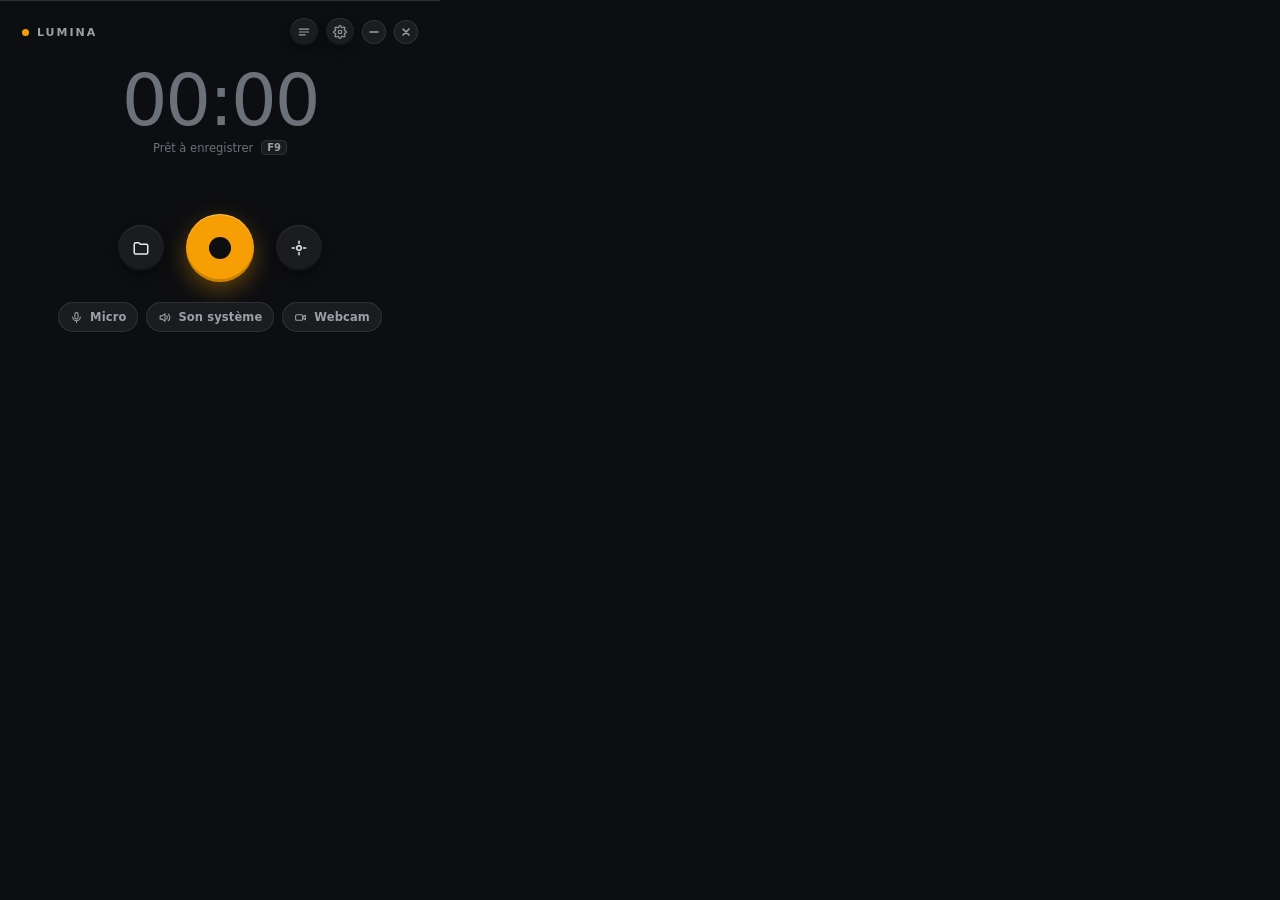
<file: LuminaRecorder/src/webui/assets/index.html>
<!doctype html>
<html lang="fr">
<head>
<meta charset="utf-8">
<title>Lumina Recorder</title>
<link rel="stylesheet" href="style.css">
</head>
<body data-state="idle">

<!-- ============ CAPSULE (repos, décompte, traitement) ============ -->
<div class="capsule" id="capsule">

  <!-- En-tête : marque, pastille de mise à jour, boutons. Tout ce qui
       n'est pas un bouton est zone de saisie : sans cadre Windows, c'est
       la seule façon de déplacer la fenêtre (classe écoutée par pywebview). -->
  <header class="entete">
    <div class="marque pywebview-drag-region"><span class="marque-point"></span>LUMINA</div>
    <div class="entete-saisie pywebview-drag-region"></div>
    <button class="pastille-maj" id="update-pill" hidden title="Une mise à jour est prête"></button>
    <button class="rond rond-28" id="open-extensions" title="Extensions" aria-label="Extensions">
      <svg width="14" height="14" viewBox="0 0 24 24" fill="none" stroke="currentColor" stroke-width="2" stroke-linecap="round" stroke-linejoin="round"><path d="M4 7h16M4 12h16M4 17h10"/></svg>
    </button>
    <button class="rond rond-28" id="open-settings" title="Réglages" aria-label="Réglages">
      <svg width="14" height="14" viewBox="0 0 24 24" fill="none" stroke="currentColor" stroke-width="2" stroke-linecap="round" stroke-linejoin="round"><circle cx="12" cy="12" r="3"/><path d="M19.4 15a1.7 1.7 0 0 0 .3 1.8l.1.1a2 2 0 1 1-2.8 2.8l-.1-.1a1.7 1.7 0 0 0-1.8-.3 1.7 1.7 0 0 0-1 1.5V21a2 2 0 1 1-4 0v-.1a1.7 1.7 0 0 0-1.1-1.5 1.7 1.7 0 0 0-1.8.3l-.1.1a2 2 0 1 1-2.8-2.8l.1-.1a1.7 1.7 0 0 0 .3-1.8 1.7 1.7 0 0 0-1.5-1H3a2 2 0 1 1 0-4h.1a1.7 1.7 0 0 0 1.5-1.1 1.7 1.7 0 0 0-.3-1.8l-.1-.1a2 2 0 1 1 2.8-2.8l.1.1a1.7 1.7 0 0 0 1.8.3H9a1.7 1.7 0 0 0 1-1.5V3a2 2 0 1 1 4 0v.1a1.7 1.7 0 0 0 1 1.5 1.7 1.7 0 0 0 1.8-.3l.1-.1a2 2 0 1 1 2.8 2.8l-.1.1a1.7 1.7 0 0 0-.3 1.8V9a1.7 1.7 0 0 0 1.5 1H21a2 2 0 1 1 0 4h-.1a1.7 1.7 0 0 0-1.5 1z"/></svg>
    </button>
    <!-- Réduire et Fermer : ajoutés à la maquette, une fenêtre sans
         cadre n'a plus ceux de Windows -->
    <button class="rond rond-24 fenetre" id="minimize" title="Réduire" aria-label="Réduire">
      <svg width="10" height="10" viewBox="0 0 10 10"><path d="M1 5h8" stroke="currentColor" stroke-width="1.6" stroke-linecap="round"/></svg>
    </button>
    <button class="rond rond-24 fenetre" id="close" title="Fermer" aria-label="Fermer">
      <svg width="10" height="10" viewBox="0 0 10 10"><path d="M2 2l6 6M8 2l-6 6" stroke="currentColor" stroke-width="1.6" stroke-linecap="round"/></svg>
    </button>
  </header>

  <!-- Scène : chrono géant et statut (repos, traitement) -->
  <section class="scene pywebview-drag-region">
    <div class="chrono" id="timer">00:00</div>
    <div class="statut-ligne">
      <span class="statut" id="status">Prêt à enregistrer</span>
      <span class="puce-touche" id="hotkey">F9</span>
    </div>
  </section>

  <!-- Décompte : anneau à la place du chrono -->
  <section class="decompte" id="countdown">
    <div class="anneau"><span id="countdown-value">3</span></div>
    <div class="decompte-texte">La capture commence</div>
  </section>

  <!-- Onde au repos, ou progression pendant le traitement -->
  <div class="onde-repos" id="onde-repos" aria-hidden="true"></div>
  <div class="progression" id="progress">
    <div class="progression-etape" id="progress-step">Traitement…</div>
    <div class="progression-piste"><div class="progression-barre" id="progress-bar"></div></div>
  </div>

  <!-- Commandes -->
  <div class="commandes">
    <button class="rond rond-46" id="open-folder" title="Ouvrir le dossier des vidéos" aria-label="Ouvrir le dossier des vidéos">
      <svg width="18" height="18" viewBox="0 0 24 24" fill="none" stroke="currentColor" stroke-width="2" stroke-linecap="round" stroke-linejoin="round"><path d="M3 7a2 2 0 0 1 2-2h4l2 2h8a2 2 0 0 1 2 2v9a2 2 0 0 1-2 2H5a2 2 0 0 1-2-2z"/></svg>
    </button>
    <button class="rec" id="record" title="Commencer l'enregistrement (F9)" aria-label="Commencer l'enregistrement"><span class="rec-coeur"></span></button>
    <button class="rond rond-46 bascule" id="smart-focus-btn" title="Smart Focus : n'enregistre que la fenêtre active" aria-label="Smart Focus" aria-pressed="false">
      <svg width="18" height="18" viewBox="0 0 24 24" fill="none" stroke="currentColor" stroke-width="2" stroke-linecap="round" stroke-linejoin="round"><circle cx="12" cy="12" r="3"/><path d="M12 3v3M12 18v3M3 12h3M18 12h3"/></svg>
    </button>
  </div>

  <!-- Pastilles : bascules rapides -->
  <div class="pastilles">
    <button class="pastille" id="pill-mic" aria-pressed="false">
      <svg width="13" height="13" viewBox="0 0 24 24" fill="none" stroke="currentColor" stroke-width="2" stroke-linecap="round" stroke-linejoin="round"><rect x="9" y="3" width="6" height="12" rx="3"/><path d="M5 11a7 7 0 0 0 14 0M12 18v3"/></svg>Micro
    </button>
    <button class="pastille" id="pill-system" aria-pressed="false">
      <svg width="13" height="13" viewBox="0 0 24 24" fill="none" stroke="currentColor" stroke-width="2" stroke-linecap="round" stroke-linejoin="round"><path d="M4 9v6h4l5 4V5L8 9zM16 9a4 4 0 0 1 0 6M19 6a8 8 0 0 1 0 12"/></svg>Son système
    </button>
    <button class="pastille" id="pill-webcam" aria-pressed="false">
      <svg width="13" height="13" viewBox="0 0 24 24" fill="none" stroke="currentColor" stroke-width="2" stroke-linecap="round" stroke-linejoin="round"><rect x="3" y="7" width="13" height="10" rx="2"/><path d="M16 11l5-3v8l-5-3z"/></svg>Webcam
    </button>
  </div>

  <!-- Pied du décompte -->
  <div class="decompte-pied">
    <span id="countdown-webcam"><span class="point-ok"></span>Webcam prête</span>
    <span id="countdown-format">1280×720 · 30 im/s · MP4</span>
  </div>

  <!-- ============ FEUILLES ============ -->
  <div class="voile" id="voile" hidden></div>

  <section class="feuille" id="sheet-settings" hidden>
    <div class="poignee pywebview-drag-region"><span></span></div>
    <div class="feuille-entete">
      <h3>Réglages</h3>
      <nav class="onglets" id="onglets">
        <button data-tab="capture" class="actif">Capture</button>
        <button data-tab="audio">Audio</button>
        <button data-tab="webcam">Webcam</button>
        <button data-tab="ia">IA</button>
        <!-- Trait animé sous l'onglet actif : positionné par le script,
             il glisse d'un onglet à l'autre au lieu de sauter. -->
        <span class="onglets-trait" id="onglets-trait"></span>
      </nav>
    </div>
    <!-- Le cadre porte les fondus de défilement ; le corps défile dedans. -->
    <div class="corps-cadre"><div class="feuille-corps">

      <div class="onglet" id="tab-capture">
        <div class="ligne"><span class="lib">Résolution</span>
          <select id="resolution">
            <option value="854x480">854×480</option><option value="1280x720">1280×720</option>
            <option value="1920x1080">1920×1080</option><option value="2560x1440">2560×1440</option>
            <option value="3840x2160">3840×2160</option>
          </select></div>
        <div class="ligne"><span class="lib">Débit</span>
          <select id="bitrate">
            <option value="2500k">2500k — léger</option><option value="5000k">5000k — équilibré</option>
            <option value="8000k">8000k — élevé</option><option value="15000k">15000k — maximal</option>
          </select></div>
        <div class="separateur"></div>
        <div class="ligne"><span class="lib">Smart Focus<span class="sous" id="smart-focus-hint">N'enregistre que la fenêtre active</span></span>
          <label class="inter"><input type="checkbox" id="smart-focus"><span></span></label></div>
        <div class="separateur"></div>
        <div class="ligne"><span class="lib">Curseur<span class="sous" id="cursor-hint">Pointeur dessiné dans la vidéo</span></span>
          <label class="inter"><input type="checkbox" id="cursor-visible"><span></span></label></div>
        <div class="ligne"><span class="lib">Halo de clic<span class="sous">Cercle ambré à chaque clic</span></span>
          <label class="inter"><input type="checkbox" id="click-halo"><span></span></label></div>
        <div class="separateur"></div>
        <div class="ligne"><span class="lib">Dossier de sortie</span>
          <button class="liste" id="folder" title="">—</button></div>
        <div class="ligne"><span class="lib">Raccourci<span class="sous" id="hotkey-note">fonctionne en arrière-plan</span></span>
          <span class="puce-touche" id="hotkey-settings">F9</span></div>
      </div>

      <div class="onglet" id="tab-audio" hidden>
        <div class="ligne"><span class="lib">Microphone</span>
          <label class="inter"><input type="checkbox" id="mic"><span></span></label></div>
        <div class="ligne"><span class="lib">Entrée</span>
          <select id="device" aria-label="Microphone"></select></div>
        <div class="separateur"></div>
        <div class="ligne"><span class="lib">Son système<span class="sous" id="system-audio-hint">Ce que jouent les haut-parleurs</span></span>
          <label class="inter"><input type="checkbox" id="system-audio"><span></span></label></div>
        <div class="separateur"></div>
        <!-- Volume : le libellé occupe sa propre ligne et la valeur est une
             puce de largeur fixe. Sur une seule ligne, la glissière comprimait
             le libellé et le « × » tombait au-dessous. -->
        <div class="bloc-glissiere">
          <div class="bloc-entete">
            <span class="lib">Volume d'entrée</span>
            <span class="puce-valeur"><span id="gain-value">0.5</span>×</span>
          </div>
          <input type="range" id="gain" min="0.1" max="2" step="0.1" value="0.5" aria-label="Volume d'entrée">
        </div>
      </div>

      <div class="onglet" id="tab-webcam" hidden>
        <div class="ligne"><span class="lib">Incruster mon visage<span class="sous" id="webcam-hint">Désactivé par défaut, jamais sans votre choix</span></span>
          <label class="inter"><input type="checkbox" id="webcam-enabled"><span></span></label></div>
        <div class="ligne"><span class="lib">Caméra</span>
          <select id="webcam-device" aria-label="Caméra"></select></div>
        <!-- Place réservée aux erreurs de la webcam : un message d'échec ne
             doit jamais écraser le sous-titre « Désactivé par défaut… ». -->
        <p class="erreur-champ" id="webcam-erreur" hidden></p>
        <div class="separateur"></div>
        <div class="ligne"><span class="lib">Forme</span>
          <div class="seg" id="webcam-forme">
            <button data-value="rond" title="Rond"><svg width="14" height="14" viewBox="0 0 24 24" fill="none" stroke="currentColor" stroke-width="2.2"><circle cx="12" cy="12" r="8"/></svg></button>
            <button data-value="carre_arrondi" title="Carré arrondi"><svg width="14" height="14" viewBox="0 0 24 24" fill="none" stroke="currentColor" stroke-width="2.2"><rect x="4" y="4" width="16" height="16" rx="5"/></svg></button>
            <button data-value="carre" title="Carré"><svg width="14" height="14" viewBox="0 0 24 24" fill="none" stroke="currentColor" stroke-width="2.2"><rect x="4" y="4" width="16" height="16" rx="1"/></svg></button>
          </div></div>
        <div class="ligne"><span class="lib">Coin</span>
          <div class="coins" id="webcam-coin">
            <button data-value="haut-gauche" title="Haut gauche"></button><button data-value="haut-droite" title="Haut droite"></button>
            <button data-value="bas-gauche" title="Bas gauche"></button><button data-value="bas-droite" title="Bas droite"></button>
          </div></div>
        <div class="ligne"><span class="lib">Taille</span>
          <div class="seg" id="webcam-taille">
            <button data-value="petite">Petite</button><button data-value="moyenne">Moyenne</button><button data-value="grande">Grande</button>
          </div></div>
        <div class="ligne haute">
          <span class="lib avec-inter">Miroir <label class="inter"><input type="checkbox" id="webcam-miroir"><span></span></label></span>
          <span class="tester">
            <button class="bouton" id="webcam-test">
              <svg width="13" height="13" viewBox="0 0 24 24" fill="none" stroke="currentColor" stroke-width="2" stroke-linecap="round" stroke-linejoin="round"><rect x="3" y="7" width="13" height="10" rx="2"/><path d="M16 11l5-3v8l-5-3z"/></svg>Tester
            </button>
            <span class="apercu forme-rond" id="webcam-preview" title="Aperçu 2 s, dans la forme choisie"></span>
          </span>
        </div>
      </div>

      <div class="onglet" id="tab-ia" hidden>
        <div class="ligne"><span class="lib">Fournisseur<span class="sous" id="provider-line"></span></span>
          <button class="bouton" id="open-ai-config">Configurer…</button></div>
        <div class="avertissement" id="charge-warning" hidden></div>
        <div class="separateur"></div>
        <div class="ligne" id="wrap-privacy_blur"><span class="lib">Flou de confidentialité<span class="sous" id="hint-privacy_blur">Masque le texte sensible</span></span>
          <label class="inter"><input type="checkbox" id="privacy_blur"><span></span></label></div>
        <div class="ligne"><span class="lib">Masquer les notifications</span>
          <label class="inter"><input type="checkbox" id="clean_canvas"><span></span></label></div>
        <div class="ligne"><span class="lib">Afficher les métriques</span>
          <label class="inter"><input type="checkbox" id="overlay"><span></span></label></div>
        <div class="separateur"></div>
        <div class="ligne" id="wrap-subtitles"><span class="lib">Sous-titres automatiques<span class="sous" id="hint-subtitles">Transcription de la piste audio</span></span>
          <label class="inter"><input type="checkbox" id="subtitles"><span></span></label></div>
        <div class="ligne"><span class="lib">Couper les silences jusqu'à</span>
          <span class="avec-inter"><select id="magic_cut_max" class="court" aria-label="Durée maximale des silences coupés">
            <option>1 s</option><option>2 s</option><option>3 s</option><option>5 s</option>
            <option>10 s</option><option>30 s</option><option>Tous</option></select>
          <label class="inter"><input type="checkbox" id="magic_cut"><span></span></label></span></div>
        <div class="ligne retrait"><span class="lib">Supprimer l'original après découpe</span>
          <label class="inter"><input type="checkbox" id="delete_original"><span></span></label></div>
        <div class="separateur"></div>
        <div class="ligne" id="wrap-subtitle_fix"><span class="lib">Corriger les sous-titres<span class="sous" id="hint-subtitle_fix">Ponctuation, noms propres, termes techniques</span></span>
          <label class="inter"><input type="checkbox" id="subtitle_fix"><span></span></label></div>
        <div class="ligne" id="wrap-summary"><span class="lib">Résumé de l'enregistrement<span class="sous" id="hint-summary">Points clés et mots-clés, dans un .md</span></span>
          <label class="inter"><input type="checkbox" id="summary"><span></span></label></div>
        <div class="ligne"><span class="lib">Miniatures<span class="sous">3 propositions à partir des meilleures images</span></span>
          <label class="inter"><input type="checkbox" id="thumbnails"><span></span></label></div>
      </div>

    </div></div>
    <div class="feuille-pied"><span id="version-tag">v—</span><span id="profile"></span></div>
  </section>

  <section class="feuille" id="sheet-extensions" hidden>
    <div class="poignee pywebview-drag-region"><span></span></div>
    <div class="feuille-entete"><h3>Extensions</h3><button class="feuille-fermer" aria-label="Fermer">✕</button></div>
    <div class="corps-cadre"><div class="feuille-corps">
      <div class="titre">FONCTIONS OFFICIELLES</div>
      <p class="note">Trop lourdes pour être livrées avec l'application, elles s'installent ici à la demande. Rien n'est téléchargé sans que vous l'ayez demandé.</p>
      <div class="plugin-list" id="extension-list"></div>
      <div class="titre">PLUGINS</div>
      <p class="note">Les plugins s'exécutent avec les droits de l'application et voient l'image de votre écran : n'activez que ceux dont vous connaissez l'origine.</p>
      <div class="plugin-list" id="plugin-list"></div>
      <div class="actions"><span class="etat-action" id="plugins-status"></span><button class="bouton" id="plugins-folder">Ouvrir le dossier</button></div>
    </div></div>
  </section>

  <section class="feuille" id="sheet-ai" hidden>
    <div class="poignee pywebview-drag-region"><span></span></div>
    <div class="feuille-entete"><h3>Fournisseur d'intelligence artificielle</h3><button class="feuille-fermer" aria-label="Fermer">✕</button></div>
    <div class="corps-cadre"><div class="feuille-corps">
      <p class="note" id="ai-privacy"></p>
      <div class="ligne"><span class="lib">Fournisseur</span><select id="ai-provider" aria-label="Fournisseur"></select></div>
      <div class="ligne"><span class="lib">Modèle<span class="sous" id="ai-model-hint"></span></span><input type="text" id="ai-model" spellcheck="false" autocomplete="off"></div>
      <div class="ligne" id="ai-key-field"><span class="lib">Clé API<span class="sous">Enregistrée dans le gestionnaire d'identifiants Windows, jamais dans un fichier.</span></span>
        <input type="password" id="ai-key" spellcheck="false" autocomplete="off" placeholder="Collez votre clé"></div>
      <div class="actions"><span class="etat-action" id="ai-status"></span><button class="bouton" id="ai-test">Tester</button><button class="bouton primaire" id="ai-save">Enregistrer</button></div>
    </div></div>
  </section>

  <section class="feuille" id="sheet-update" hidden>
    <div class="poignee pywebview-drag-region"><span></span></div>
    <div class="feuille-entete"><h3>Mise à jour <span id="update-version"></span></h3><button class="feuille-fermer" aria-label="Fermer">✕</button></div>
    <div class="corps-cadre"><div class="feuille-corps">
      <p class="note">Une nouvelle version de Lumina est disponible. Vos réglages et vos clés API seront conservés.</p>
      <div class="update-notes" id="update-notes" hidden></div>
      <div class="progression" id="update-progress" hidden>
        <div class="progression-piste"><div class="progression-barre" id="update-progress-bar"></div></div>
        <span class="progression-etape" id="update-progress-label">0 %</span>
      </div>
      <div class="actions"><span class="etat-action" id="update-status"></span><button class="bouton" id="update-later">Plus tard</button><button class="bouton primaire" id="update-install">Installer <span id="update-size"></span></button></div>
    </div></div>
  </section>

</div>

<!-- ============ WIDGET (enregistrement) ============ -->
<div class="widget" id="widget">
  <div class="widget-haut">
    <div class="widget-infos">
      <div class="widget-etat pywebview-drag-region"><span class="point-rec"></span><span id="widget-label">Enregistrement</span></div>
      <div class="widget-chrono pywebview-drag-region"><b id="widget-timer">00:00</b><sup id="widget-hours"></sup></div>
      <div class="widget-meta"><span id="widget-format">MP4</span><span>·</span><span id="widget-res">1280×720</span><span>·</span><span class="puce-taille" id="widget-size">≈ 0 Mo</span></div>
    </div>
    <div class="vignette" id="widget-cam" hidden title="Aperçu webcam (invisible dans la vidéo)"><img id="widget-cam-img" alt=""></div>
  </div>
  <div class="bande">
    <canvas class="widget-wave" id="widget-wave" width="480" height="44"></canvas>
    <div class="bande-boutons">
      <button class="bande-bouton" id="widget-pause" disabled title="Pause — bientôt" aria-label="Pause">
        <svg width="12" height="12" viewBox="0 0 24 24" fill="currentColor"><rect x="6" y="4" width="4" height="16" rx="1"/><rect x="14" y="4" width="4" height="16" rx="1"/></svg>
      </button>
      <button class="bande-bouton arret" id="widget-stop" title="Arrêter (F9)" aria-label="Arrêter"><span></span></button>
    </div>
  </div>
</div>

<script type="module" src="app.js"></script>
</body>
</html>
</file>
<file: LuminaRecorder/src/webui/assets/style.css>
/* Lumina Recorder — direction « studio professionnel sombre »
 *
 * Référence : DaVinci Resolve, Ableton Live. Un gris neutre et un seul
 * accent chaud, parce que l'application s'ouvre tous les jours : un
 * thème saturé fatigue là où un gris reste lisible.
 *
 * La capsule EST la fenêtre : 440×352 sans cadre Windows. Il n'y a plus
 * de page qui contient une application, plus de fond animé, plus de
 * matériaux translucides — une surface opaque, et ce qu'on y pose.
 */

:root {
  /* --- Fonds --- */
  --capsule: #0D0E11;
  --bg-base: #131417;
  --bg-panel: #1A1C20;
  --bg-elevated: #22252A;
  --bg-hover: #2A2E34;
  --border: #2E3238;
  --border-bright: #3D424A;

  --text: #E8EAED;
  --text-dim: #9AA0A6;
  --text-faint: #6B7178;

  /* --- Accents en oklch ---
   * Même couleur perçue qu'avant (l'ambre #F59E0B, le rouge #EF4444),
   * mais exprimée en luminosité/chroma/teinte : les états se dérivent
   * en ne bougeant QUE la luminosité, donc sans dérive de teinte —
   * impossible à garantir avec des hex choisis à la main.
   */
  --accent: oklch(76.9% 0.166 70.1);
  --accent-hi: oklch(83% 0.166 70.1);      /* survol */
  --accent-lo: oklch(70% 0.166 70.1);      /* pressé */
  --accent-soft: oklch(76.9% 0.166 70.1 / 0.14);
  --rec: oklch(64.5% 0.216 24.5);
  --rec-hi: oklch(71% 0.216 24.5);
  --rec-soft: oklch(64.5% 0.216 24.5 / 0.16);
  --ok: oklch(78% 0.144 163);

  --radius: 10px;
  --radius-sm: 6px;

  /* --- Mouvement ---
   * Des ressorts, pas des courbes de durée fixe : c'est ce qui donne
   * aux applications macOS leur sensation de matière. linear() permet
   * d'échantillonner une vraie courbe de ressort sans aucune
   * librairie — vérifié disponible dans WebView2 (Chromium 151).
   *
   * Règle de composition : le rebond n'apparaît QUE si un geste l'a
   * précédé. Un panneau qui apparaît en fondu ne rebondit pas.
   */

  /* Amorti critique (ζ = 1) — aucun dépassement, arrivée douce.
   * Le défaut de toute l'interface. */
  --spring: linear(
    0, 0.0009, 0.0062, 0.0176, 0.0353, 0.0591, 0.0885, 0.1229,
    0.1616, 0.2039, 0.2492, 0.2967, 0.3459, 0.3962, 0.4471, 0.4981,
    0.5488, 0.5988, 0.6478, 0.6954, 0.7415, 0.7858, 0.8281, 0.8683,
    0.9063, 0.9419, 0.9752, 1.0061, 1.0346, 1.0607, 1
  );
  /* Léger dépassement (ζ ≈ 0.75) — réservé à ce qui suit une action
   * de l'utilisateur : bascule du widget, ouverture d'une feuille. */
  --spring-bounce: linear(
    0, 0.0135, 0.0492, 0.1006, 0.1624, 0.2306, 0.3018, 0.3736,
    0.4441, 0.5119, 0.576, 0.6357, 0.6907, 0.7409, 0.7862, 0.8268,
    0.8629, 0.8947, 0.9226, 0.9469, 0.9678, 0.9856, 1.0007, 1.0133,
    1.0236, 1.0319, 1.0384, 1.0433, 1.0468, 1.049, 1.0501, 1.0503,
    1.0497, 1.0485, 1.0468, 1.0447, 1.0423, 1.0397, 1.037, 1.0342,
    1.0313, 1.0285, 1.0257, 1.023, 1.0204, 1.0179, 1.0156, 1.0134,
    1.0113, 1.0094, 1.0077, 1.0061, 1.0047, 1.0034, 1.0022, 1.0012,
    1.0004, 0.9997, 0.9992, 0.9989, 1
  );
  /* Propriétés non spatiales : couleur, opacité — pas de ressort */
  --ease-out: cubic-bezier(0.32, 0.72, 0, 1);
  --ease: cubic-bezier(0.32, 0.72, 0, 1);   /* compat : ancien nom */

  /* Durées : la « réponse » du ressort, pas une durée d'animation */
  --t-fast: 140ms;      /* pression, survol */
  --t-base: 320ms;      /* transitions courantes */
  --t-slow: 420ms;      /* changements d'état de la fenêtre */

  /* Police système en tête : elle embarque déjà les tables de crénage
   * et l'ajustement optique. Rien n'est téléchargé — l'application
   * doit fonctionner hors ligne. */
  --font: "Segoe UI Variable Text", "Segoe UI", system-ui, sans-serif;
  --font-display: "Segoe UI Variable Display", "Segoe UI",
                  system-ui, sans-serif;
}

* { box-sizing: border-box; margin: 0; padding: 0; }

/* --- Page : la capsule EST la fenêtre --- */
html, body { height: 100%; }
body {
  margin: 0; overflow: hidden; background: var(--capsule); color: var(--text);
  font-family: "Segoe UI Variable Text", "Segoe UI", system-ui, sans-serif;
  font-size: 12.5px; user-select: none; -webkit-user-select: none;
}
button { font: inherit; color: inherit; background: none; border: 0; padding: 0; cursor: pointer; }
button:disabled { cursor: default; }
.pywebview-drag-region { cursor: default; }

/* --- Capsule --- */
.capsule {
  position: relative; width: 440px; height: 352px; overflow: hidden;
  background: var(--capsule);
  box-shadow: 0 1px 0 rgba(255,255,255,0.14) inset;   /* lumière accrochée au bord haut */
}
body[data-state="recording"] .capsule { display: none; }

.entete { position: absolute; left: 22px; right: 22px; top: 18px; height: 28px; display: flex; align-items: center; gap: 8px; }
.marque { display: flex; align-items: center; gap: 8px; font-size: 11px; font-weight: 700; letter-spacing: 0.18em; color: var(--text-dim); }
.marque-point { width: 7px; height: 7px; border-radius: 50%; background: var(--accent); }
.entete-saisie { flex: 1; align-self: stretch; }

.rond { display: flex; align-items: center; justify-content: center; border-radius: 999px; background: var(--bg-panel); color: var(--text-dim);
  box-shadow: 0 1px 0 rgba(255,255,255,0.10) inset, 0 -2px 0 rgba(0,0,0,0.35) inset, 0 4px 10px rgba(0,0,0,0.35);
  transition: transform 120ms var(--ease-out), background 160ms var(--ease-out), color 160ms var(--ease-out); }
.rond-28 { width: 28px; height: 28px; }
.rond-24 { width: 24px; height: 24px; box-shadow: 0 0 0 1px var(--border) inset; }
.rond-46 { width: 46px; height: 46px; color: var(--text); }
.rond:hover { background: var(--bg-hover); color: var(--text); }
.rond:active { transform: scale(0.96); }
.rond.bascule[aria-pressed="true"] { background: var(--accent-soft); color: var(--accent-hi); box-shadow: 0 0 0 1px oklch(76.9% 0.166 70.1 / 0.35) inset; }
.rond:disabled { opacity: 0.4; }
#close:hover { background: var(--rec-soft); color: var(--rec-hi); }

.pastille-maj { height: 22px; padding: 0 10px; border-radius: 999px; font-size: 10.5px; font-weight: 700; background: var(--accent); color: var(--capsule); }

.scene { position: absolute; left: 0; right: 0; top: 64px; display: flex; flex-direction: column; align-items: center; gap: 4px; }
.chrono { font-family: var(--font-display); font-size: 72px; font-weight: 300; letter-spacing: -0.03em; line-height: 1; color: var(--text-faint); font-variant-numeric: tabular-nums; }
body[data-state="processing"] .chrono { color: var(--text); }
.statut-ligne { display: flex; align-items: center; gap: 8px; font-size: 11.5px; color: var(--text-faint); max-width: 380px; }
.statut { white-space: nowrap; overflow: hidden; text-overflow: ellipsis; }
.statut.error { color: var(--rec-hi); }
.statut.ok { color: var(--ok); }
.statut .action { color: var(--accent-hi); cursor: pointer; text-decoration: underline; text-underline-offset: 2px; }
/* La puce du raccourci accompagne le statut : hors repos elle resterait
 * seule sous le chrono, sans rien à qualifier. */
body:not([data-state="idle"]) #hotkey { display: none; }
.puce-touche { font-size: 10px; font-weight: 700; padding: 2px 6px; border-radius: 5px; background: var(--bg-panel); color: var(--text-dim); box-shadow: 0 0 0 1px var(--border) inset; }

.onde-repos { position: absolute; left: 60px; right: 60px; top: 172px; height: 28px; display: flex; align-items: center; justify-content: center; gap: 3px; }
.onde-repos i { display: block; width: 2px; height: 2px; border-radius: 2px; background: var(--border-bright); }

.progression { position: absolute; left: 60px; right: 60px; top: 166px; display: none; flex-direction: column; gap: 6px; align-items: center; }
body[data-state="processing"] .progression { display: flex; }
body[data-state="processing"] .onde-repos { display: none; }
.progression-etape { font-size: 11px; color: var(--text-dim); }
.progression-piste { width: 100%; height: 4px; border-radius: 2px; background: var(--bg-elevated); overflow: hidden; }
.progression-barre { height: 100%; width: 0; border-radius: 2px; background: var(--accent); transition: width 300ms var(--ease-out); }

.commandes { position: absolute; left: 0; right: 0; top: 214px; display: flex; align-items: center; justify-content: center; gap: 22px; }
.rec { width: 68px; height: 68px; border-radius: 999px; display: flex; align-items: center; justify-content: center; background: var(--accent);
  box-shadow: 0 1px 0 rgba(255,255,255,0.35) inset, 0 -3px 0 rgba(0,0,0,0.18) inset, 0 8px 22px oklch(76.9% 0.166 70.1 / 0.35);
  transition: transform 120ms var(--ease-out), background 160ms var(--ease-out); }
.rec:hover { background: var(--accent-hi); }
.rec:active { transform: scale(0.96); }
.rec:disabled { opacity: 0.45; }
.rec-coeur { width: 22px; height: 22px; border-radius: 50%; background: var(--capsule); transition: border-radius 200ms var(--spring); }
body[data-state="pending"] .rec-coeur { border-radius: 5px; }

.pastilles { position: absolute; left: 22px; right: 22px; bottom: 20px; display: flex; align-items: center; justify-content: center; gap: 8px; }
.pastille { display: flex; align-items: center; gap: 7px; height: 30px; padding: 0 12px; border-radius: 999px; font-size: 11.5px; font-weight: 600; letter-spacing: 0.01em;
  background: var(--bg-panel); color: var(--text-dim); box-shadow: 0 0 0 1px var(--border) inset; transition: background 160ms var(--ease-out), color 160ms var(--ease-out); }
.pastille[aria-pressed="true"] { background: var(--accent-soft); color: var(--accent-hi); box-shadow: 0 0 0 1px oklch(76.9% 0.166 70.1 / 0.35) inset; }
.pastille:disabled { opacity: 0.4; }

/* --- Décompte : l'anneau remplace le chrono ---
 *
 * Pendant le décompte, la capsule ne montre plus qu'une chose : le
 * temps qui reste. Le chrono, les commandes et les pastilles s'effacent
 * — cliquer sur REC une seconde fois n'aurait aucun sens, et le pied
 * rappelle ce qui va être enregistré (webcam, format) au moment précis
 * où il est encore possible d'annuler.
 */
body[data-state="pending"] .scene, body[data-state="pending"] .onde-repos,
body[data-state="pending"] .commandes, body[data-state="pending"] .pastilles { display: none; }
body[data-state="pending"] .decompte { display: flex; }
body[data-state="pending"] .decompte-pied { display: flex; }
/* Le rappel d'annulation se pose dans la barre de titre, à gauche des
 * boutons ronds : la maquette n'a pas ces boutons, d'où le décalage. */
body[data-state="pending"] .entete-saisie::after { content: "Échap pour annuler"; position: absolute; right: 150px; top: 8px; font-size: 11px; color: var(--text-faint); }
.decompte { position: absolute; left: 0; right: 0; top: 56px; display: none; flex-direction: column; align-items: center; gap: 10px; }
.anneau { width: 132px; height: 132px; border-radius: 999px; display: flex; align-items: center; justify-content: center;
  box-shadow: 0 0 0 3px var(--accent) inset, 0 0 0 10px oklch(76.9% 0.166 70.1 / 0.10), 0 0 40px oklch(76.9% 0.166 70.1 / 0.25); }
.anneau span { font-family: var(--font-display); font-size: 84px; font-weight: 300; letter-spacing: -0.04em; line-height: 1; color: var(--text); font-variant-numeric: tabular-nums;
  animation: battement 1s var(--spring); }
@keyframes battement { from { transform: scale(1.18); opacity: 0.4; } to { transform: scale(1); opacity: 1; } }
.decompte-texte { font-size: 12.5px; color: var(--text-dim); }
.decompte-pied { position: absolute; left: 22px; right: 22px; bottom: 22px; display: none; align-items: center; justify-content: space-between; font-size: 11px; color: var(--text-faint); }
.decompte-pied #countdown-webcam { display: flex; align-items: center; gap: 6px; }
.point-ok { width: 6px; height: 6px; border-radius: 50%; background: var(--ok); }
.point-ok.absent { background: var(--border-bright); }

/* --- Widget : la capsule réduite, 360×180 ---
 *
 * La fenêtre entière fait cette taille pendant la capture (bridge :
 * COMPACT_SIZE) : le widget occupe donc tout, sans marge ni rayon —
 * l'arrondi est découpé côté Windows sur la fenêtre elle-même.
 */
body[data-state="recording"] .widget { display: flex; }
.widget { display: none; box-sizing: border-box; width: 360px; height: 180px; background: var(--capsule); flex-direction: column; gap: 10px; padding: 14px 16px 12px;
  box-shadow: 0 1px 0 rgba(255,255,255,0.14) inset; }
.widget-haut { flex: 1; display: flex; align-items: center; justify-content: space-between; gap: 12px; min-height: 0; }
.widget-infos { display: flex; flex-direction: column; justify-content: center; gap: 6px; min-width: 0; }
.widget-etat { display: flex; align-items: center; gap: 7px; font-size: 12px; font-weight: 600; line-height: 16px; }
.point-rec { width: 8px; height: 8px; border-radius: 50%; background: var(--rec); box-shadow: 0 0 8px oklch(64.5% 0.216 24.5 / 0.8); animation: pulse 1.6s ease-in-out infinite; }
@keyframes pulse { 50% { opacity: 0.45; } }
.widget-chrono { display: flex; align-items: flex-start; gap: 4px; font-family: var(--font-display); }
.widget-chrono b { font-size: 44px; font-weight: 300; letter-spacing: -0.03em; line-height: 44px; font-variant-numeric: tabular-nums; }
.widget-chrono sup { font-size: 13px; font-weight: 400; color: var(--text-dim); line-height: 13px; margin-top: 6px; }
.widget-meta { display: flex; align-items: center; gap: 8px; font-size: 10.5px; color: var(--text-faint); line-height: 18px; }
.puce-taille { padding: 0 7px; border-radius: 6px; background: var(--accent); color: var(--capsule); font-weight: 700; }
.vignette { flex: none; width: 84px; height: 84px; border-radius: 50%; overflow: hidden; background: var(--bg-elevated);
  box-shadow: 0 0 0 2px rgba(255,255,255,0.85), 0 6px 16px rgba(0,0,0,0.5); }
.vignette.forme-carre_arrondi { border-radius: 18px; }
.vignette.forme-carre { border-radius: 6px; }
.vignette img { width: 100%; height: 100%; object-fit: cover; display: block; }
.bande { position: relative; flex: none; height: 44px; border-radius: 14px; background: var(--accent); display: flex; align-items: center; justify-content: space-between;
  padding: 0 8px 0 14px; box-shadow: 0 1px 0 rgba(255,255,255,0.35) inset; overflow: hidden; }
.widget-wave { position: absolute; left: 14px; top: 11px; height: 22px; width: calc(100% - 100px); }
.bande-boutons { position: relative; z-index: 1; margin-left: auto; display: flex; gap: 6px; }
.bande-bouton { width: 30px; height: 30px; border-radius: 999px; display: flex; align-items: center; justify-content: center; background: rgba(13,14,17,0.18); color: var(--capsule); }
.bande-bouton:disabled { opacity: 0.35; }
.bande-bouton.arret { background: var(--capsule); box-shadow: 0 2px 6px rgba(0,0,0,0.35); }
.bande-bouton.arret span { width: 10px; height: 10px; border-radius: 2px; background: var(--text); }
.bande-bouton:active:not(:disabled) { transform: scale(0.94); }

/* --- Feuilles : glissent depuis le bas, laissent voir l'en-tête ---
 *
 * Pas une modale : la feuille part du bas et s'arrête sous la barre de
 * titre. L'en-tête reste visible et atténué — on sait toujours de quelle
 * fenêtre il s'agit, et le bandeau de saisie reste attrapable.
 */
.feuille[hidden], .voile[hidden] { display: none; }

.voile { position: absolute; inset: 0; background: transparent; z-index: 9; }
.voile:not([hidden]) ~ .entete, .voile:not([hidden]) ~ .scene, .voile:not([hidden]) ~ .onde-repos,
.voile:not([hidden]) ~ .commandes, .voile:not([hidden]) ~ .pastilles { opacity: 0.45; }
.feuille { position: absolute; left: 0; right: 0; top: 44px; bottom: 0; box-sizing: border-box; border-radius: 24px 24px 0 0; background: var(--bg-panel);
  display: flex; flex-direction: column; padding: 18px 14px 12px;
  box-shadow: 0 1px 0 rgba(255,255,255,0.12) inset, 0 -12px 30px rgba(0,0,0,0.45);
  transform: translateY(100%); transition: transform 260ms var(--spring); }
.feuille.ouverte { transform: translateY(0); }
.feuille:not(.ouverte) { transition-duration: 200ms; }
.poignee { position: absolute; left: 0; right: 0; top: 0; height: 18px; display: flex; justify-content: center; align-items: center; }
.poignee span { width: 36px; height: 4px; border-radius: 2px; background: var(--border-bright); }
/* En-tête et pied alignés sur le contenu du corps : le corps porte
 * lui-même 8 px de marge intérieure (voir .feuille-corps), ils doivent la
 * reprendre pour que « Réglages » et « v1.5.0 » soient sur la même
 * verticale que les libellés. */
.feuille-entete { display: flex; align-items: center; justify-content: space-between; min-height: 24px; margin-bottom: 6px; padding: 0 8px; }
.feuille-entete h3 { margin: 0; font-size: 14px; font-weight: 600; }
.feuille-fermer { width: 24px; height: 24px; border-radius: 999px; color: var(--text-dim); font-size: 12px; }
.feuille-fermer:hover { background: var(--bg-hover); color: var(--text); }
/* Barre d'onglets : le trait actif glisse d'un onglet à l'autre, posé en
 * absolu et déplacé par le script (transform, donc pas de reflow). */
.onglets { position: relative; display: flex; align-items: center; gap: 14px; font-size: 11.5px; color: var(--text-dim); padding-bottom: 6px; }
.onglets button { color: inherit; border-radius: 5px; padding: 2px 2px; transition: color 160ms var(--ease-out); }
.onglets button:hover { color: var(--text); }
.onglets button.actif { color: var(--text); font-weight: 600; }
.onglets button[data-tab="webcam"].actif { color: var(--accent-hi); }
.onglets-trait { position: absolute; left: 0; bottom: 0; height: 2px; width: 0; border-radius: 2px; background: var(--accent);
  transform: translateX(0); transition: transform 280ms var(--spring), width 280ms var(--spring); pointer-events: none; }
/* Corps défilant.
 *
 * Le rognage des libellés à gauche venait d'ici : la barre de défilement
 * mangeait la marge droite, `overflow-x: hidden` coupait ce qui dépassait,
 * et le corps n'avait de marge intérieure que d'un côté. Désormais la
 * gouttière est réservée des DEUX côtés (`stable both-edges`), le corps a
 * une marge intérieure symétrique, et rien ne touche plus le bord. */
/* `width: 100%` et non `flex: 1` : le corps remplit le cadre qui porte le
 * fondu, et c'est ce cadre qui prend la place dans la feuille. */
.feuille-corps { flex: 1; width: 100%; min-height: 0; overflow-y: auto; overflow-x: hidden;
  /* Marge intérieure symétrique et gouttière réservée des deux côtés : la
   * barre se pose dans la gouttière de droite sans jamais rogner le
   * contenu, et la marge de gauche est la même que celle de droite.
   * Aucune marge négative — elle rendait au corps plus de largeur que la
   * gouttière ne lui en prenait, et faisait revenir une barre
   * horizontale de 2 px. La feuille compense en réduisant d'autant sa
   * propre marge intérieure (22 → 14 px). */
  /* 8 px à gauche, 12 px à droite : la gouttière réservée mesure 10 px et
   * la poignée en occupe 6, centrée. Avec 8 px des deux côtés, le bord
   * droit des contrôles arrivait à 2 px sous la poignée — mesuré
   * `recouvrement: true`. Les 4 px supplémentaires les en écartent
   * franchement, sans décaler le contenu à gauche. */
  padding: 0 12px 0 8px;
  scrollbar-gutter: stable both-edges;
  scrollbar-width: thin; scrollbar-color: var(--border-bright) transparent; }
/* WebView2 est Chromium : la barre superposée se dessine ici. Piste
 * entièrement transparente et poignée de 6 px : le rail clair d'origine
 * se lisait comme un trait posé sur les lignes. */
.feuille-corps::-webkit-scrollbar { width: 10px; background: transparent; }
.feuille-corps::-webkit-scrollbar-track { background: transparent; border: 0; box-shadow: none; }
.feuille-corps::-webkit-scrollbar-corner { background: transparent; }
/* 6 px visibles : 10 px de large moins 2 px de bordure transparente de
 * chaque côté, découpés par `content-box`. */
.feuille-corps::-webkit-scrollbar-thumb {
  border-radius: 999px; background: var(--border-bright);
  border: 2px solid transparent; background-clip: content-box;
  transition: background 160ms var(--ease-out); }
.feuille-corps::-webkit-scrollbar-thumb:hover { background: var(--text-faint); background-clip: content-box; }

/* --- Bords de défilement en fondu ---
 *
 * Une ligne tranchée net au ras du pied de feuille se lit comme un défaut
 * de mise en page, pas comme « il y a la suite ». Le contenu s'efface donc
 * dans le fond de la feuille sur 20 px, en haut comme en bas, et seulement
 * du côté où il reste effectivement à faire défiler — un fondu permanent
 * sur un contenu qui tient entièrement serait un mensonge.
 *
 * Le conteneur porte le fondu, pas le corps défilant : posé sur ce
 * dernier, le pseudo-élément défilerait avec le contenu au lieu de rester
 * collé au bord. */
.corps-cadre { position: relative; flex: 1; min-height: 0; display: flex; }
.corps-cadre::before, .corps-cadre::after {
  content: ""; position: absolute; left: 0; right: 0; height: 20px;
  pointer-events: none;            /* le fondu ne doit rien intercepter */
  opacity: 0; transition: opacity 200ms var(--ease-out); z-index: 2; }
.corps-cadre::before { top: 0; background: linear-gradient(to bottom, var(--bg-panel), transparent); }
.corps-cadre::after { bottom: 0; background: linear-gradient(to top, var(--bg-panel), transparent); }
.corps-cadre.fondu-haut::before { opacity: 1; }
.corps-cadre.fondu-bas::after { opacity: 1; }
/* Une ligne masquée l'est vraiment : `display: flex` gagne sur [hidden].
 * `.puce-touche` sert aussi dans la feuille de réglages : sans cette
 * règle, la même classe y deviendrait un piège. */
.ligne[hidden], .avertissement[hidden], .update-notes[hidden],
.puce-touche[hidden] { display: none; }
.feuille-pied { display: flex; justify-content: space-between; font-size: 10.5px; color: var(--text-faint); padding: 8px 8px 0; }
.titre { font-size: 10.5px; font-weight: 700; letter-spacing: 0.12em; color: var(--text-faint); line-height: 16px; margin: 6px 0 4px; }
.note { margin: 0 0 8px; font-size: 11px; color: var(--text-dim); line-height: 1.4; }
.note.offsite { color: var(--accent-hi); }
.note.local { color: var(--ok); }
.avertissement { font-size: 11px; color: var(--accent-hi); padding: 6px 10px; border-radius: 8px; background: var(--accent-soft); margin: 4px 0; }

/* Rythme de 8 px : une ligne fait 36 px de haut au minimum et respire de
 * 4 px de chaque côté. La marge intérieure horizontale sert aussi de zone
 * de survol — la ligne entière s'éclaire, pas seulement son contrôle. */
.ligne { display: flex; align-items: center; justify-content: space-between; gap: 12px;
  min-height: 36px; flex: none; padding: 4px 8px; margin: 0 -8px; border-radius: 8px;
  transition: background 140ms var(--ease-out); }
.ligne:hover { background: rgba(255,255,255,0.028); }
.ligne.haute { min-height: 44px; margin-top: 2px; }
/* Onglet Webcam : cinq lignes de contrôles serrées suivies de la ligne
 * « Miroir / Tester ». Sans ce resserrement, la dernière ligne passait
 * sous le pli — l'aperçu, qui est le but du bouton, devenait invisible.
 * La ligne haute perd son interligne superflu et l'aperçu 4 px : il reste
 * ainsi une marge franche sous le dernier contrôle, au lieu des 2 px
 * relevés au premier passage. */
#tab-webcam .ligne { min-height: 32px; padding-top: 1px; padding-bottom: 1px; }
#tab-webcam .ligne.haute { min-height: 36px; margin-top: 0; }
#tab-webcam .apercu { width: 34px; height: 34px; }
#tab-webcam .separateur { margin: 3px 0; }
.ligne.retrait { padding-left: 24px; }
.ligne.disabled { opacity: 0.45; }
.ligne.disabled:hover { background: none; }
/* Séparateur discret entre deux groupes logiques : une ligne de 1 px vaut
 * mieux qu'un mur de rangées identiques. */
.separateur { height: 1px; margin: 4px 0; background: var(--border); flex: none; opacity: 0.7; }
.separateur[hidden] { display: none; }
/* Bloc, pas colonne flex : en colonne flex, chaque <span> du libellé
 * devenait un élément à part. Le sous-titre est déjà un bloc, il passe
 * dessous tout seul.
 *
 * `white-space: normal` + `overflow-wrap` : un libellé long revient à la
 * ligne au lieu d'être coupé. C'est le défaut « urnisseur » / « icher les
 * métriques » vu sur les captures — le texte n'est plus jamais rogné. */
.lib { font-size: 12.5px; color: var(--text); line-height: 16px; min-width: 0;
  white-space: normal; overflow-wrap: anywhere; }
.sous { display: block; margin-top: 2px; font-size: 10.5px; color: var(--text-faint); line-height: 14px; white-space: normal; }
/* Erreur d'un champ : petit texte rouge sous le contrôle concerné, à sa
 * place, jamais dans le sous-titre. */
.erreur-champ { margin: 0 0 4px; padding: 0 2px; font-size: 10.5px; line-height: 14px; color: var(--rec-hi); }
.erreur-champ[hidden] { display: none; }
/* Bloc glissière : libellé et valeur sur une ligne, glissière dessous.
 *
 * Même gouttière que les lignes voisines (marge négative de 8 px pour la
 * zone de survol, marge intérieure de 8 px pour le contenu) : le libellé
 * « Volume d'entrée » tombe sur la même verticale que « Son système », et
 * la glissière ne touche plus les deux bords de la feuille. */
.bloc-glissiere { display: flex; flex-direction: column; gap: 8px; padding: 8px; margin: 0 -8px; border-radius: 8px; flex: none;
  transition: background 140ms var(--ease-out); }
/* La glissière s'arrête où s'arrêtent les contrôles des autres lignes */
.bloc-glissiere input[type="range"] { margin: 0; }
.bloc-glissiere:hover { background: rgba(255,255,255,0.028); }
.bloc-entete { display: flex; align-items: center; justify-content: space-between; gap: 12px; }
/* Puce de valeur à largeur fixe : le « × » ne peut plus tomber à la ligne
 * et les chiffres ne font pas danser la mise en page (tabular-nums). */
.puce-valeur { flex: none; min-width: 46px; text-align: center; padding: 2px 8px; border-radius: 6px;
  font-size: 11px; font-weight: 600; font-variant-numeric: tabular-nums;
  background: var(--bg-elevated); color: var(--text-dim); box-shadow: 0 0 0 1px var(--border) inset; }
.lib.avec-inter, .avec-inter { display: flex; flex-direction: row; align-items: center; gap: 10px; white-space: normal; }
.sous.hint-action { color: var(--accent-hi); cursor: pointer; text-decoration: underline; text-underline-offset: 2px; }
/* La ligne du fournisseur dit d'un mot si les données sortent du poste */
.sous .offsite { color: var(--accent-hi); }

.inter { position: relative; width: 38px; height: 22px; flex: none; }
.inter input { position: absolute; opacity: 0; width: 0; height: 0; }
.inter span { position: absolute; inset: 0; border-radius: 999px; background: var(--border); box-shadow: 0 0 0 1px var(--border-bright) inset; cursor: pointer; transition: background 160ms var(--ease-out); }
.inter span::after { content: ""; position: absolute; top: 2px; left: 2px; width: 18px; height: 18px; border-radius: 50%; background: #FFFFFF; box-shadow: 0 1px 3px rgba(0,0,0,0.4); transition: transform 200ms var(--spring); }
.inter input:checked + span { background: var(--accent); box-shadow: 0 1px 0 rgba(255,255,255,0.3) inset; }
.inter input:checked + span::after { transform: translateX(16px); }
.inter input:disabled + span { cursor: default; }

input[type="text"], input[type="password"], .liste {
  height: 30px; box-sizing: border-box; padding: 0 10px 0 12px; border-radius: 8px; border: 0; background: var(--capsule); color: var(--text);
  box-shadow: 0 0 0 1px var(--border) inset; font: inherit; font-size: 11.5px; width: 196px; text-align: left;
  transition: box-shadow 160ms var(--ease-out), background 160ms var(--ease-out); }
input[type="text"]:hover, input[type="password"]:hover, .liste:hover { box-shadow: 0 0 0 1px var(--border-bright) inset; }
/* Le contrôle de droite ne se comprime jamais : c'est le libellé qui
   revient à la ligne. */
.ligne > select, .ligne > .champ-liste, .ligne > input, .ligne > .liste, .ligne > .seg,
.ligne > .coins, .ligne > .bouton, .ligne > .avec-inter, .ligne > .tester,
.ligne > .puce-touche { flex: none; }
.liste { white-space: nowrap; overflow: hidden; text-overflow: ellipsis; }

/* ---------- Liste déroulante maison ----------
 *
 * Les `<select>` natifs de Windows imposent leur flèche, leur fond blanc
 * et leur police : impossible de les accorder à la capsule. Le `<select>`
 * reste donc dans le DOM — masqué visuellement, il demeure la source de
 * vérité pour `value`, `add()` et `disabled` — et le script pose à côté de
 * lui un bouton et une liste flottante qui le reflètent.
 *
 * `clip` plutôt que `display: none` : un champ réellement retiré du rendu
 * ne peut plus porter le focus ni participer au formulaire. */
select.natif-masque {
  position: absolute; width: 1px; height: 1px; padding: 0; margin: -1px;
  overflow: hidden; clip: rect(0 0 0 0); clip-path: inset(50%); white-space: nowrap; border: 0;
}
.champ-liste { position: relative; width: 196px; flex: none; }
.champ-liste.court { width: 92px; }
.champ-liste-bouton {
  display: flex; align-items: center; justify-content: space-between; gap: 8px;
  width: 100%; height: 30px; box-sizing: border-box; padding: 0 8px 0 12px;
  border-radius: 8px; background: var(--capsule); color: var(--text);
  box-shadow: 0 0 0 1px var(--border) inset; font: inherit; font-size: 11.5px; text-align: left;
  transition: box-shadow 160ms var(--ease-out), background 160ms var(--ease-out); }
.champ-liste-bouton:hover:not(:disabled) { box-shadow: 0 0 0 1px var(--border-bright) inset; background: var(--bg-base); }
.champ-liste-bouton:disabled { opacity: 0.45; cursor: default; }
.champ-liste-valeur { min-width: 0; white-space: nowrap; overflow: hidden; text-overflow: ellipsis; }
/* Le chevron pivote quand la liste s'ouvre : le contrôle dit son état. */
.champ-liste-chevron { flex: none; color: var(--text-dim); transition: transform 200ms var(--spring); }
.champ-liste.ouverte .champ-liste-chevron { transform: rotate(180deg); }
.champ-liste.ouverte .champ-liste-bouton { box-shadow: 0 0 0 1px var(--accent) inset; }

/* La liste flottante. Sa hauteur est plafonnée et le script décide, selon
 * la place disponible, si elle tombe sous le bouton ou remonte au-dessus :
 * la capsule fait 352 px et ne grandit pas. */
.champ-liste-menu {
  position: absolute; left: 0; right: 0; z-index: 40;
  max-height: 168px; overflow-y: auto; padding: 4px;
  border-radius: 10px; background: var(--bg-elevated);
  box-shadow: 0 0 0 1px var(--border-bright) inset, 0 12px 28px rgba(0,0,0,0.55);
  scrollbar-width: thin; scrollbar-color: var(--border-bright) transparent;
  transform-origin: top center;
  animation: liste-entree 180ms var(--ease-out); }
.champ-liste-menu.vers-le-haut { transform-origin: bottom center; }
@keyframes liste-entree { from { opacity: 0; transform: translateY(-4px) scale(0.98); } to { opacity: 1; transform: none; } }
.champ-liste-menu::-webkit-scrollbar { width: 8px; }
.champ-liste-menu::-webkit-scrollbar-track { background: transparent; }
.champ-liste-menu::-webkit-scrollbar-thumb { border-radius: 999px; background: var(--border-bright); border: 2px solid transparent; background-clip: content-box; }
.champ-liste-option {
  display: flex; align-items: center; gap: 8px; min-height: 28px; padding: 5px 8px;
  border-radius: 6px; font-size: 11.5px; color: var(--text-dim); cursor: pointer; }
.champ-liste-option:hover, .champ-liste-option.survol { background: var(--bg-hover); color: var(--text); }
.champ-liste-option[aria-selected="true"] { color: var(--text); font-weight: 600; }
/* La coche marque l'option retenue ; son emplacement est toujours réservé
 * pour que les libellés restent alignés. */
.champ-liste-coche { flex: none; width: 12px; height: 12px; color: var(--accent); opacity: 0; }
.champ-liste-option[aria-selected="true"] .champ-liste-coche { opacity: 1; }
.champ-liste-texte { min-width: 0; overflow-wrap: anywhere; }

/* ---------- Glissière ----------
 * Piste et pastille dessinées à la main : `accent-color` laissait la
 * glissière Windows, trop épaisse et d'un gris étranger à la palette. */
input[type="range"] { -webkit-appearance: none; appearance: none; width: 100%; height: 18px; background: transparent; cursor: pointer; }
/* Piste de 4 px : la part parcourue en ambre, le reste en `--border`.
 * Un dégradé à arrêt net plutôt qu'un second élément — il n'existe pas de
 * pseudo-élément « partie remplie » en CSS standard. */
input[type="range"]::-webkit-slider-runnable-track {
  height: 4px; border-radius: 999px;
  background: linear-gradient(var(--accent), var(--accent)) 0 / var(--remplissage, 50%) 100% no-repeat, var(--border); }
input[type="range"]::-webkit-slider-thumb {
  -webkit-appearance: none; appearance: none; width: 14px; height: 14px; margin-top: -5px;
  border-radius: 50%; background: #FFFFFF;
  box-shadow: 0 1px 3px rgba(0,0,0,0.5), 0 0 0 1px rgba(0,0,0,0.2);
  transition: transform 140ms var(--ease-out); }
input[type="range"]:hover::-webkit-slider-thumb { transform: scale(1.12); }
input[type="range"]:active::-webkit-slider-thumb { transform: scale(0.94); }
input[type="range"]:disabled { opacity: 0.45; cursor: default; }
.seg { display: flex; align-items: center; height: 28px; padding: 2px; border-radius: 8px; background: var(--capsule); box-shadow: 0 0 0 1px var(--border) inset; gap: 2px; box-sizing: border-box; }
.seg button { display: flex; align-items: center; justify-content: center; height: 24px; padding: 0 10px; border-radius: 6px; font-size: 11.5px; color: var(--text-dim);
  transition: background 140ms var(--ease-out), color 140ms var(--ease-out); }
.seg button:hover:not(.sel) { background: rgba(255,255,255,0.05); color: var(--text); }
.seg button.sel { background: var(--bg-elevated); color: var(--text); box-shadow: 0 1px 0 rgba(255,255,255,0.08) inset, 0 1px 2px rgba(0,0,0,0.35); }
.coins { display: grid; grid-template-columns: repeat(2, 1fr); gap: 3px; width: 46px; }
.coins button { height: 12px; border-radius: 3px; background: var(--border); transition: background 140ms var(--ease-out); }
.coins button:hover:not(.sel) { background: var(--border-bright); }
.coins button.sel { background: var(--accent); }
.bouton { height: 30px; padding: 0 14px; border-radius: 8px; display: inline-flex; align-items: center; gap: 7px; font-size: 11.5px; font-weight: 600; background: var(--bg-elevated); color: var(--text);
  box-shadow: 0 1px 0 rgba(255,255,255,0.08) inset, 0 0 0 1px var(--border) inset;
  transition: background 140ms var(--ease-out), transform 120ms var(--ease-out); }
.bouton:hover:not(:disabled) { background: var(--bg-hover); }
.bouton.primaire { background: var(--accent); color: var(--capsule); box-shadow: 0 1px 0 rgba(255,255,255,0.35) inset; }
.bouton.primaire:hover:not(:disabled) { background: var(--accent-hi); }
.bouton:active:not(:disabled) { transform: scale(0.97); }
.bouton:disabled { opacity: 0.5; }
.tester { display: flex; align-items: center; gap: 12px; }
.apercu { width: 40px; height: 40px; overflow: hidden; background: var(--bg-elevated); flex: none; box-shadow: 0 0 0 2px rgba(255,255,255,0.85), 0 4px 10px rgba(0,0,0,0.45); background-size: cover; background-position: center; }
.apercu.forme-rond { border-radius: 50%; } .apercu.forme-carre_arrondi { border-radius: 9px; } .apercu.forme-carre { border-radius: 3px; }
.actions { display: flex; align-items: center; justify-content: flex-end; gap: 8px; margin-top: 10px; }
.etat-action { flex: 1; font-size: 11px; color: var(--text-dim); }
.etat-action.error { color: var(--rec-hi); } .etat-action.ok { color: var(--ok); }

/* --- Extensions et plugins (repris de l'ancienne page) ---
 *
 * Un plugin refusé garde sa place : sa bordure rouge et son message
 * disent pourquoi, plutôt que de le faire disparaître sans explication.
 */
.plugin-list { display: flex; flex-direction: column; gap: 6px; }
.plugin-item { display: flex; align-items: center; justify-content: space-between; gap: 12px; padding: 9px 11px; border-radius: var(--radius-sm);
  background: rgba(255,255,255,0.03); border: 1px solid var(--border); }
.plugin-item.plugin-erreur { border-color: var(--rec); }
.plugin-info { min-width: 0; }
.plugin-nom { font-size: 12px; font-weight: 600; }
.plugin-detail { font-size: 11px; line-height: 1.45; color: var(--text-dim); margin-top: 2px; }
.plugin-erreur .plugin-detail { color: var(--rec); }
.plugin-vide { font-size: 12px; line-height: 1.5; color: var(--text-dim); text-align: center; padding: 16px 8px; }
.ext-item .bouton { flex-shrink: 0; }
.ext-badge { flex-shrink: 0; font-size: 10.5px; font-weight: 600; padding: 3px 8px; border-radius: 999px; color: var(--accent);
  border: 1px solid color-mix(in oklch, var(--accent) 35%, transparent);
  background: color-mix(in oklch, var(--accent) 12%, transparent); }
.ext-echec { color: var(--rec); }
/* La progression d'une extension partage la barre de la mise à jour */
.ext-progress { margin-top: 6px; }

/* --- Mise à jour --- */
.update-notes { margin: 4px 0 2px; padding: 10px 12px; max-height: 96px; overflow-y: auto; font-size: 11.5px; line-height: 1.5;
  color: var(--text-dim); white-space: pre-wrap; background: rgba(255,255,255,0.03); border: 1px solid var(--border); border-radius: 8px; }
/* La feuille de mise à jour réutilise .progression de la capsule, mais
   en ligne : la barre et son pourcentage côte à côte. */
.feuille .progression { position: static; display: flex; flex-direction: row; align-items: center; gap: 10px; margin-top: 12px; }
.feuille .progression[hidden] { display: none; }
.feuille .progression .progression-piste { flex: 1; height: 6px; border-radius: 3px; }
.feuille .progression .progression-etape { font-size: 11px; font-variant-numeric: tabular-nums; min-width: 38px; text-align: right; }

/* ---------- Accessibilité ---------- */

/* Anneau de focus.
 *
 * `:focus-visible` et non `:focus` : l'anneau apparaît pour qui navigue au
 * clavier, et pas après un clic à la souris. Il est posé par `outline`,
 * qui se dessine par-dessus les `box-shadow` déjà utilisés partout comme
 * bordure — un `box-shadow` de plus serait écrasé par celui du contrôle.
 */
:focus-visible {
  outline: 2px solid var(--accent-hi);
  outline-offset: 2px;
  border-radius: 6px;
}
/* Les contrôles ronds gardent leur forme */
.rond:focus-visible, .rec:focus-visible, .inter input:focus-visible + span,
.coins button:focus-visible, .bande-bouton:focus-visible { border-radius: inherit; }
.inter input:focus-visible + span { outline: 2px solid var(--accent-hi); outline-offset: 2px; }
/* Dans la liste ouverte, c'est l'option survolée au clavier qui est
 * marquée (`.survol`) : le focus reste sur le bouton, comme le veut le
 * motif `aria-activedescendant`. */
.champ-liste-option:focus-visible { outline: none; }

/* Certains utilisateurs ont des troubles vestibulaires : l'animation
 * n'est pas une préférence esthétique pour eux. */
@media (prefers-reduced-motion: reduce) {
  *, *::before, *::after {
    animation-duration: 0.01ms !important;
    animation-iteration-count: 1 !important;
    transition-duration: 0.01ms !important;
  }
  /* Mouvement réduit ne veut pas dire aucun retour : l'échelle
   * disparaît, la couleur reste — elle ne provoque aucun trouble
   * vestibulaire et porte l'essentiel de l'information. */
  .rec:active, .rond:active { transform: none !important; }
  /* Le battement du décompte et la pulsation du point rouge sont
   * décoratifs : le chiffre et la couleur suffisent à les remplacer. */
  .point-rec, .anneau span { animation: none !important; }
  /* La feuille apparaît d'un coup plutôt que de glisser */
  .feuille { transition: none; }
  /* La liste déroulante apparaît sans glisser ni s'agrandir, le trait des
   * onglets saute d'un onglet à l'autre, la pastille de la glissière ne
   * change plus d'échelle : dans les trois cas l'information (liste
   * ouverte, onglet actif, valeur) reste entièrement portée par la
   * position et la couleur. */
  .champ-liste-menu { animation: none !important; }
  .champ-liste-chevron, .onglets-trait { transition: none !important; }
  input[type="range"]::-webkit-slider-thumb { transition: none !important; }
  input[type="range"]:hover::-webkit-slider-thumb,
  input[type="range"]:active::-webkit-slider-thumb { transform: none !important; }
  .bouton:active:not(:disabled) { transform: none !important; }
}
</file>
